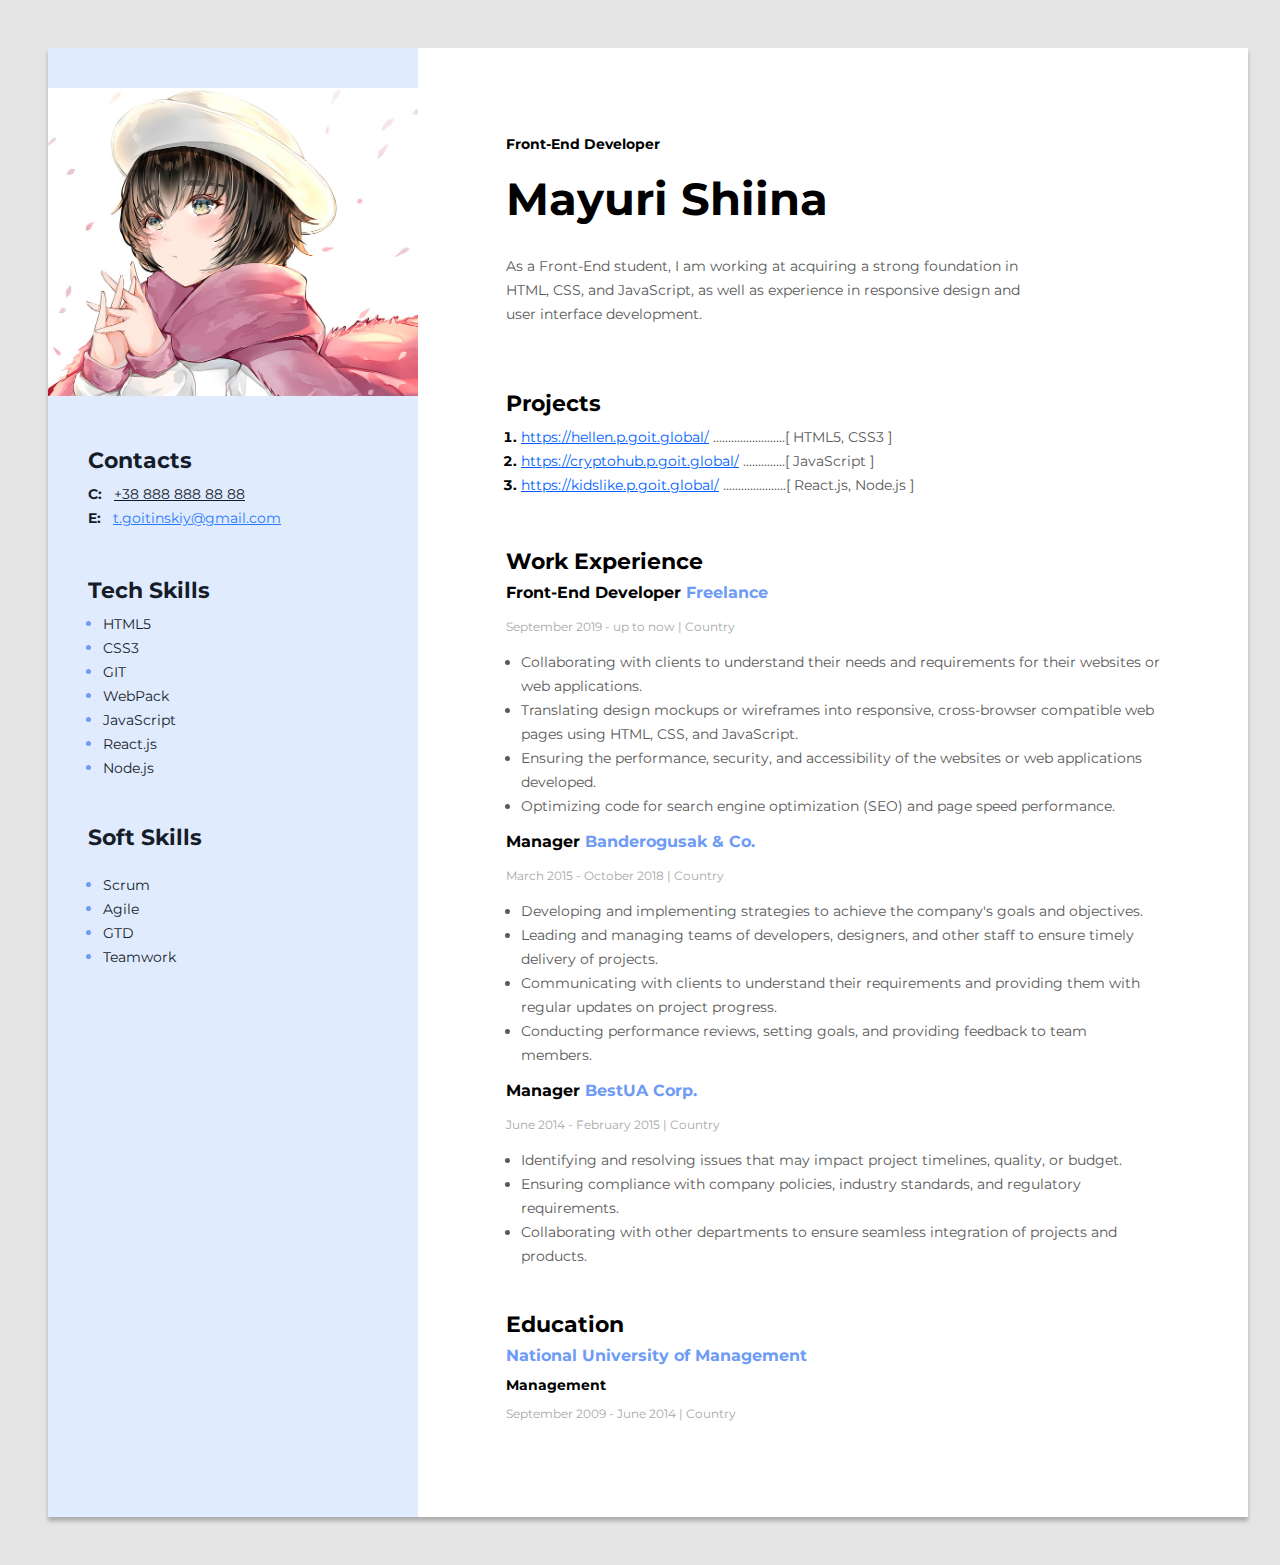
<file: Project/index.html>
<!DOCTYPE html>
<html lang="en">
  <head>
    <meta charset="UTF-8" />
    <meta http-equiv="X-UA-Compatible" content="IE=edge" />
    <meta name="viewport" content="width=device-width, initial-scale=1.0" />

    <link rel="preconnect" href="https://fonts.googleapis.com">
    <link rel="preconnect" href="https://fonts.gstatic.com" crossorigin>
    <link href="https://fonts.googleapis.com/css2?family=Montserrat:wght@400;700&display=swap" rel="stylesheet">
    
    <link rel="stylesheet" href="./css/styles.css">

    <title>My resume</title>
  </head>
  
  <body>
    <!-- wrapper -->
    <div class="wrapper">
      <!-- main content  -->
      <div class="main-content">
        <!-- about me  -->
        <div class="about-me-container">
          <h3 class="My-profession">Front-End Developer</h3>
          <h2 class="My-name">Mayuri Shiina</h2>
          <p class="my-description">
            As a Front-End student, I am working at acquiring a strong foundation in HTML, CSS, and JavaScript, as well as experience in responsive design and user interface development.
          </p>
        </div>
        <!-- my projects  -->
        <div class="projects-container">
          <h3 class="main-content-title">  Projects</h3>
          <ol class="projects-list">
            <li class="project-item">
              <a href="https://hellen.p.goit.global/" class="project-item-link">https://hellen.p.goit.global/</a>
              <span class="projects-item-descr">
              ........................[ HTML5, CSS3 ]
            </li>
              </span>
            <li class="project-item">
              <a href="https://cryptohub.p.goit.global/" class="project-item-link" >https://cryptohub.p.goit.global/</a>
              <span class="projects-item-descr">
              ..............[ JavaScript ]
            </li>
              </span>
            <li class="project-item">
              <a href="https://kidslike.p.goit.global/" class="project-item-link" >https://kidslike.p.goit.global/</a>
              <span class="projects-item-descr">
              .....................[ React.js, Node.js ]
              </span>
            </li>
          </ol>
        </div>

        <!-- work expierence -->
      <div class="work-expierence-comtainer"> 
          <h3 class="main-content-title">Work Experience</h3>

          <!-- work company 1  -->

          <div class="work-experience-item">
            <h4 class="work-experience-position">
              Front-End Developer
              <span class="work-experience-company">Freelance</span>
          </h4></div>
          <p><h5 class="work-period">September 2019 - up to now | Country</h5></p>

          <ul class="work-duties">
            <li>
              Collaborating with clients to understand their needs and requirements for their websites or web applications.
            </li>
            <li>Translating design mockups or wireframes into responsive, cross-browser compatible web pages using HTML, CSS, and JavaScript.</li>
            <li>Ensuring the performance, security, and accessibility of the websites or web applications developed.</li>
            <li>
              Optimizing code for search engine optimization (SEO) and page speed performance.
            </li>
          </ul>
        

        <!-- work company 2  -->
        <div class="work-experience-item">
          <h4 class="work-experience-position">
            Manager 
            <span class="work-experience-company">Banderogusak & Co.</span>
          </h4>

            
          <p><h5 class="work-period">March 2015 - October 2018   |   Country</h5></p>

          <ul class="work-duties">
            
            <li>
              Developing and implementing strategies to achieve the company's goals and objectives.
            </li>
            <li>Leading and managing teams of developers, designers, and other staff to ensure timely delivery of projects.</li>
            <li>Communicating with clients to understand their requirements and providing them with regular updates on project progress.</li>
            <li>
              Conducting performance reviews, setting goals, and providing feedback to team members.
            </li>
          </ul>
        </div>

        <!-- work company 3  -->
        <div class="work-experience-item"> 
            <h4 class="work-experience-position">
              Manager 
              <span class="work-experience-company">BestUA Corp.</span>
            </h34>
            <p><h5 class="work-period">June 2014 - February 2015   |   Country</h5></p>
            <ul class="work-duties">
                <li>Identifying and resolving issues that may impact project timelines, quality, or budget.</li>
                <li>Ensuring compliance with company policies, industry standards, and regulatory requirements.</li>
                <li>Collaborating with other departments to ensure seamless integration of projects and products.</li>
            </ul>
        </div>
      </div>

        <!-- Education -->
        <div class="education-item">
          <h2 class="main-content-title">Education</h2>
          <p class="work-experience-position">
            <span class="work-experience-company">National University of Management</span></p> 
          <p class="education-position">Management</p>   
          <p class="work-period">September 2009 - June 2014   |   Country</p> 
        </div>
      </div>
      <aside class="sidebar">
        <!-- Sidebar -->
        <img src="./img/HD-wallpaper-anime-steins-gate-mayuri-shiina.jpg" alt="My photo" width="370зч" class="my-photo">
        <!-- Contacts -->
        <div class="Contacts-container">
            <h3 class="sidebar-title">Contacts</h3>
            <p class="contacts-item"> 
                <span class="contacs-type"> C: </span> 
                <a href="tel:+388888888888" class="contacts-number">+38 888 888 88 88</a></p>
            <p class="contacts-item"> 
                <span class="contacs-type"> E: </span>   
                <a href="mailto:t.goitinskiy@gmail.com" class="contacts-email"> t.goitinskiy@gmail.com</a></p>
                
        </div>
        <!-- Tech skills  -->
        <div class="tech-skills-container">
            <h3 class="sidebar-title">Tech Skills</h3>
            <ul class="skills-list">
                <li class="skills-list-item"> 
                  <span class="skills-list-text">HTML5</span> 
                </li>
                <li class="skills-list-item">
                  <span class="skills-list-text">CSS3</span>
                </li>
                <li class="skills-list-item">
                  <span class="skills-list-text">GIT</span>
                </li>
                <li class="skills-list-item">
                  <span class="skills-list-text">WebPack</span>
                </li>
                <li class="skills-list-item">
                  <span class="skills-list-text">JavaScript</span>
                </li>
                <li class="skills-list-item">
                  <span class="skills-list-text">React.js</span>
                </li>
                <li class="skills-list-item">
                  <span class="skills-list-text">Node.js</span></li>
                </li>
            </ul> 
        </div>
          <!-- Soft Skills  -->
        <div class="soft-skills-container">
          <h3 class="soft-skills-title">Soft Skills</h3>
            <ul class="soft-skills-list">
                <li class="skills-list-item">
                  <span class="skills-list-text">Scrum</span> 
                </li>
                <li class="skills-list-item">
                  <span class="skills-list-text">Agile</span> 
                </li>
                <li class="skills-list-item">
                  <span class="skills-list-text">GTD</span> 
                </li>
                <li class="skills-list-item">
                  <span class="skills-list-text">Teamwork</span> 
                </li>
            </ul>
        </div>
    </aside>
    </div>    
</body>
</html>
</file>
<file: Project/css/styles.css>
body {
  font-family: "Montserrat", sans-serif;
  background-color: #e5e5e5;
  padding: 40px;
}

.wrapper {
  display: flex;
  flex-direction: row-reverse;
  background: #ffffff;
  width: 1200px;
  margin: 0 auto;
  box-shadow: 0px 4px 4px rgba(0, 0, 0, 0.25);
}

/* main-content  */

.main-content {
  padding: 88px;
}

.about-me-container {
  margin-bottom: 64px;
}

.main-content-title {
  font-style: normal;
  font-weight: 700;
  font-size: 22px;
  line-height: 27px;
  color: #000000;
  margin: 0 0 8px 0;
}

.My-profession {
  font-style: normal;
  font-weight: 700;
  font-size: 14px;
  line-height: 17px;
  color: #000000;
  margin: 0 0 18px 0;
}

.My-name {
  font-style: normal;
  font-weight: 700;
  font-size: 45px;
  line-height: 55px;
  color: #000000;
  margin: 0 0 28px 0;
}

.my-description {
  font-style: normal;
  font-weight: 400;
  font-size: 14px;
  line-height: 24px;
  color: #595959;
  width: 525px;
}

/* Projects  */
.projects-container {
  margin-bottom: 51px;
}

.projects-item-descr {
  font-style: normal;
  font-weight: 400;
  font-size: 14px;
  line-height: 24px;
  color: #595959;
}

.project-item {
  font-style: normal;
  font-weight: 700;
  font-size: 14px;
  line-height: 24px;
  color: #000000;
}

.project-item-link {
  font-style: normal;
  font-weight: 400;
  font-size: 14px;
  line-height: 24px;
  text-decoration-line: underline;
  color: #005fff;
}

.projects-list {
  margin: 0;
  padding: 0 0 0 15px;
}

/* work-experience-comtainer  */
.work-expierence-comtainer {
  margin-bottom: 43px;
}

.work-experience-position {
  font-style: normal;
  font-weight: 700;
  font-size: 16px;
  line-height: 20px;
  color: #000000;
  margin: 0;
  padding: 0;
}

.work-expierence-item {
  margin: 16px;
}

.work-experience-company {
  color: #6d9bf5;
}

.work-period {
  font-style: normal;
  font-weight: 400;
  font-size: 12px;
  line-height: 15px;
  color: #a8a8a8;
  margin: 12px 0 8px 0;
}

.work-duties {
  font-style: normal;
  font-weight: 400;
  font-size: 14px;
  line-height: 24px;
  color: #595959;
  padding: 0 0 0 15px;
}

/* sidebar  */

.sidebar {
  width: 370px;
  background: #e0ebfe;
}

.my-photo {
  margin-top: 40px;
}

.Contacts-container,
.tech-skills-container {
  margin: 47px 0 0 40px;
}

.sidebar-title {
  font-style: normal;
  font-weight: 700;
  font-size: 22px;
  line-height: 27px;
  color: #161d2a;
  margin-bottom: 8px;
}

/* contacts block  */
.contacs-type {
  font-style: normal;
  font-weight: 700;
  font-size: 14px;
  line-height: 24px;
  color: #161d2a;

  margin-right: 8px;
}

.contacts-item {
  margin: 0;
}

.contacts-number {
  font-style: normal;
  font-weight: 400;
  font-size: 14px;
  line-height: 24px;
  color: #161d2a;
}

.contacts-email {
  font-style: normal;
  font-weight: 400;
  font-size: 14px;
  line-height: 24px;
  text-decoration-line: underline;
  color: #2979ff;
}

/* skills  */
.skills-list {
  margin: 0;
  padding: 0 0 0 15px;
}

.skills-list-item {
  color: #6d9bf5;
}

.skills-list-text {
  font-style: normal;
  font-weight: 400;
  font-size: 14px;
  line-height: 24px;
  color: #161d2a;
}

/* soft skills  */
.soft-skills-container {
  margin: 44px 0 0 40px;
}

.soft-skills-title {
  font-style: normal;
  font-weight: 700;
  font-size: 22px;
  line-height: 27px;
  color: #161d2a;
}

.soft-skills-list {
  margin: 0;
  padding: 0 0 0 15px;
}

/* education */

.education-position {
  font-style: normal;
  font-weight: 700;
  font-size: 14px;
  line-height: 17px;
  color: #000000;
  margin: 11px 0 12px 0;
}
</file>
